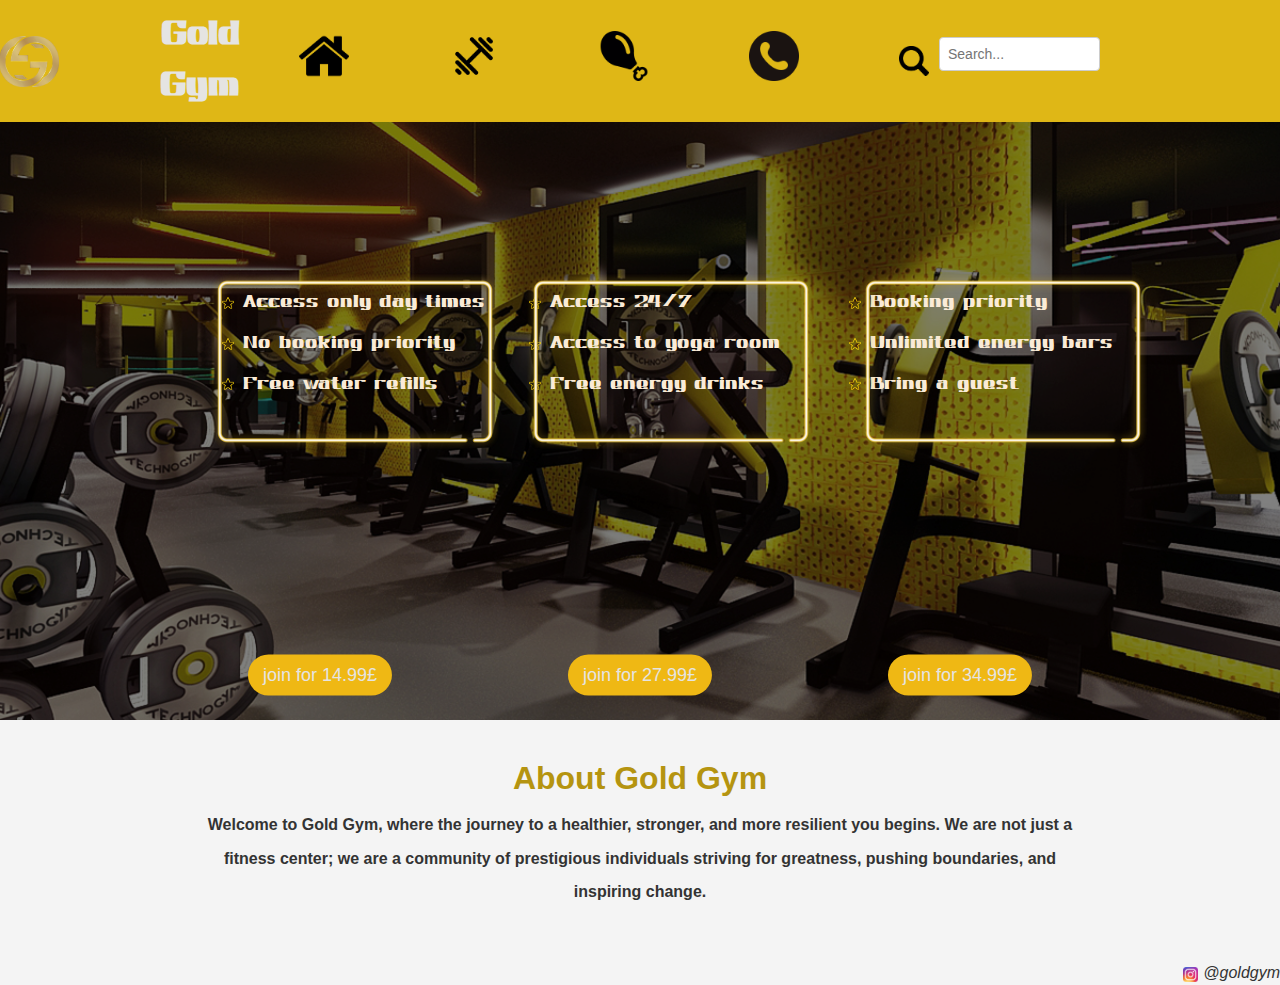
<file: index.html>
<!DOCTYPE html>
<html lang="en">
<head>
  <meta charset="UTF-8">
  <meta name="viewport" content="width=device-width, initial-scale=1.0">
  <title>Gold Gym</title>
  <link rel="stylesheet" href="styles.css">
</head>
<body>
  <header>
    <div class="menubar-container">
      <h1>Gold <br>Gym</h1>
      <nav class="navbar">
        <img src="GG-logo.png" class="gg-logo">
        <ul>
          <li><a href="index.html"><img src="home-icon.png" class="home-icon"></a></li>
          <li><a href="fitness.html"><img src="fitness-icon.png" class="fitness-icon"></a></li>
          <li><a href="food.html"><img src="food-icon.png" class="food-icon"></a></li>
          <li><a href="contact.html"><img src="contact-icon" class="contact-icon"></a></li>
        </ul>
      </nav>
      <div class="search-bar">
        <img src="search_icon.png" class="search-icon">
        <input type="text" placeholder="Search...">
      </div>
      
    </div>
  </header>
  <main>
    <button class="join1btn">join for 14.99£</button>
    <button class="join2btn">join for 27.99£</button>
    <button class="join3btn">join for 34.99£</button>
    <div id="gym-container"> 
       <img src="gym.jpg"  class="gym">
       <div class="col-1">
          <ul>
           <li> <img src="goldstar.png">Access only day times </li>
           <li> <img src="goldstar.png">No booking priority</li>
           <li> <img src="goldstar.png">Free water refills</li>
          </ul>
        </div>
        <div class ="border1">
          <img src="border.png"  class="border1">
        </div>
        <div class="col-2">
          <ul>
           <li> <img src="goldstar.png">Access 24/7 </li>
           <li> <img src="goldstar.png">Access to yoga room</li>
           <li> <img src="goldstar.png">Free energy drinks</li>
          </ul>
        </div>
        <div class ="border2">
          <img src="border.png"  class="border2">
        </div>
        <div class="col-3">
          <ul>
           <li> <img src="goldstar.png">Booking priority</li>
           <li> <img src="goldstar.png">Unlimited energy bars</li>
           <li> <img src="goldstar.png">Bring a guest</li>
          </ul>
        </div>
        <div class ="border3">
          <img src="border.png"  class="border3">
        </div>
    </div>
    </div>
    
    <div class="container">
      <div class="about-us">
        <br> 
        <h2>About Gold Gym</h2>
        <p><sub>Welcome to Gold Gym, 
          where the journey to a healthier,
           stronger, and more resilient you begins.
            We are not just a fitness center;
             we are a community of prestigious individuals striving for greatness, 
             pushing boundaries, and inspiring change.</sub></p>
      </div>
    </div>
   
  </main>

  <footer>  
  <div class="insta">
    <li><img src="insta_icon.png" class="insta_icon">@goldgym</li>
  </div>
</footer>
</body>
</html>
</file>
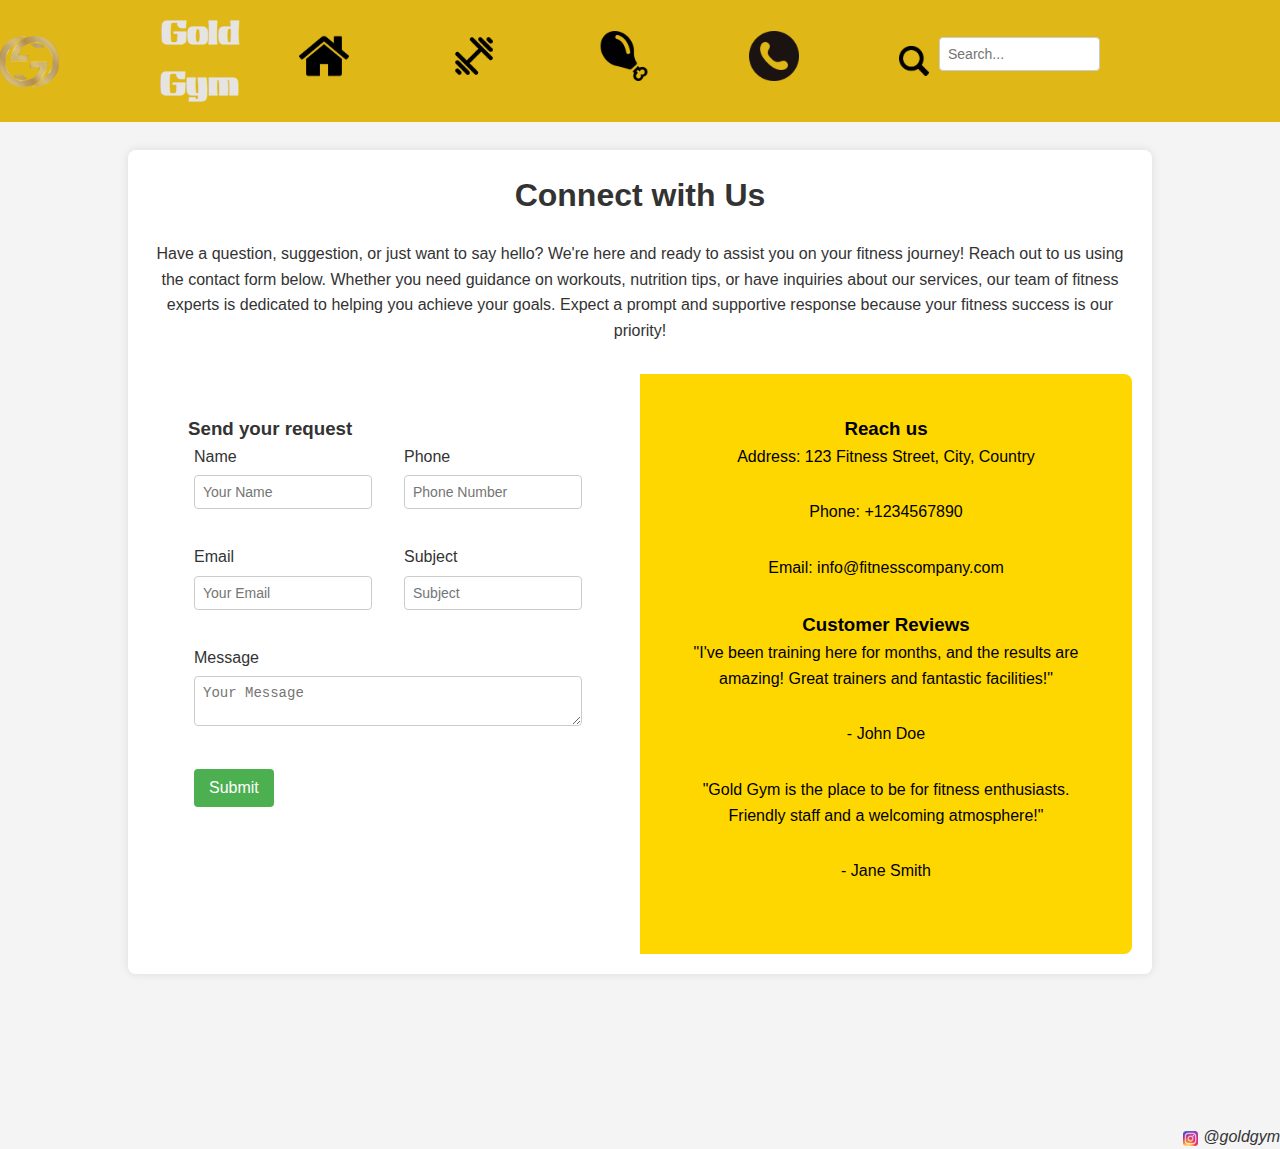
<file: contact.html>
<!DOCTYPE html>
<html lang="en">
<head>
    <meta charset="UTF-8">
  <meta name="viewport" content="width=device-width, initial-scale=1.0">
  <title>Gold Gym</title>
  <link rel="stylesheet" href="styles.css">
    
    <link rel="preconnect" href="https://fonts.googleapis.com">
    <link rel="preconnect" href="https://fonts.gstatic.com" crossorigin>
    <link href="https://fonts.googleapis.com/css2?family=Mulish:wght@200;300;500&display=swap" rel="stylesheet">
</head>
<body>
    <header>
        <div class="menubar-container">
          <h1>Gold <br>Gym</h1>
          <nav class="navbar">
            <img src="GG-logo.png" class="gg-logo">
            <ul>
              <li><a href="index.html"><img src="home-icon.png" class="home-icon"></a></li>
              <li><a href="fitness.html"><img src="fitness-icon.png" class="fitness-icon"></a></li>
              <li><a href="food.html"><img src="food-icon.png" class="food-icon"></a></li>
              <li><a href="contact.html"><img src="contact-icon" class="contact-icon"></a></li>
            </ul>
          </nav>
          <div class="search-bar">
            <img src="search_icon.png" class="search-icon">
            <input type="text" placeholder="Search...">
          </div>
          
        </div>
      </header>
    <div class="container-cp">
        <h1>Connect with Us</h1>
        <p>Have a question, suggestion, or just want to say hello? We're here and ready to assist you on your fitness journey! Reach out to us using the contact form below. Whether you need guidance on workouts, nutrition tips, or have inquiries about our services, our team of fitness experts is dedicated to helping you achieve your goals. Expect a prompt and supportive response because your fitness success is our priority!</p>
        <div class="contact-box">
            <div class="contact-left">
                <h3>Send your request</h3>
                <form>
                    <div class="input-row">
                        <div class="input-group">
                            <label for="name">Name</label>
                            <input type="text" id="name" placeholder="Your Name">
                        </div>
                        <div class="input-group">
                            <label for="phone">Phone</label>
                            <input type="text" id="phone" placeholder="Phone Number">
                        </div>
                    </div>
                    <div class="input-row">
                        <div class="input-group">
                            <label for="email">Email</label>
                            <input type="email" id="email" placeholder="Your Email">
                        </div>
                        <div class="input-group">
                            <label for="subject">Subject</label>
                            <input type="text" id="subject" placeholder="Subject">
                        </div>
                    </div>
                    <div class="input-group">
                        <label for="message">Message</label>
                        <textarea id="message" class="textarea" placeholder="Your Message"></textarea>
                    </div>
                    <button type="submit" class="submit-btn">Submit</button>
                </form>
            </div>

<div class="contact-right">
    <h3>Reach us</h3>
    <p>Address: 123 Fitness Street, City, Country</p>
    <p>Phone: +1234567890</p>
    <p>Email: info@fitnesscompany.com</p>

    
    <h3>Customer Reviews</h3>
    <div class="review">
        <p>"I've been training here for months, and the results are amazing! Great trainers and fantastic facilities!"</p>
        <p>- John Doe</p>
    </div>
    <div class="review">
        <p>"Gold Gym is the place to be for fitness enthusiasts. Friendly staff and a welcoming atmosphere!"</p>
        <p>- Jane Smith</p>
    </div>
</div>


            </div>
        </div>
    </div>
</body>
<footer>  
    <div class="insta">
      <li><img src="insta_icon.png" class="insta_icon">@goldgym</li>
    </div>
  </footer>
</html>
</file>
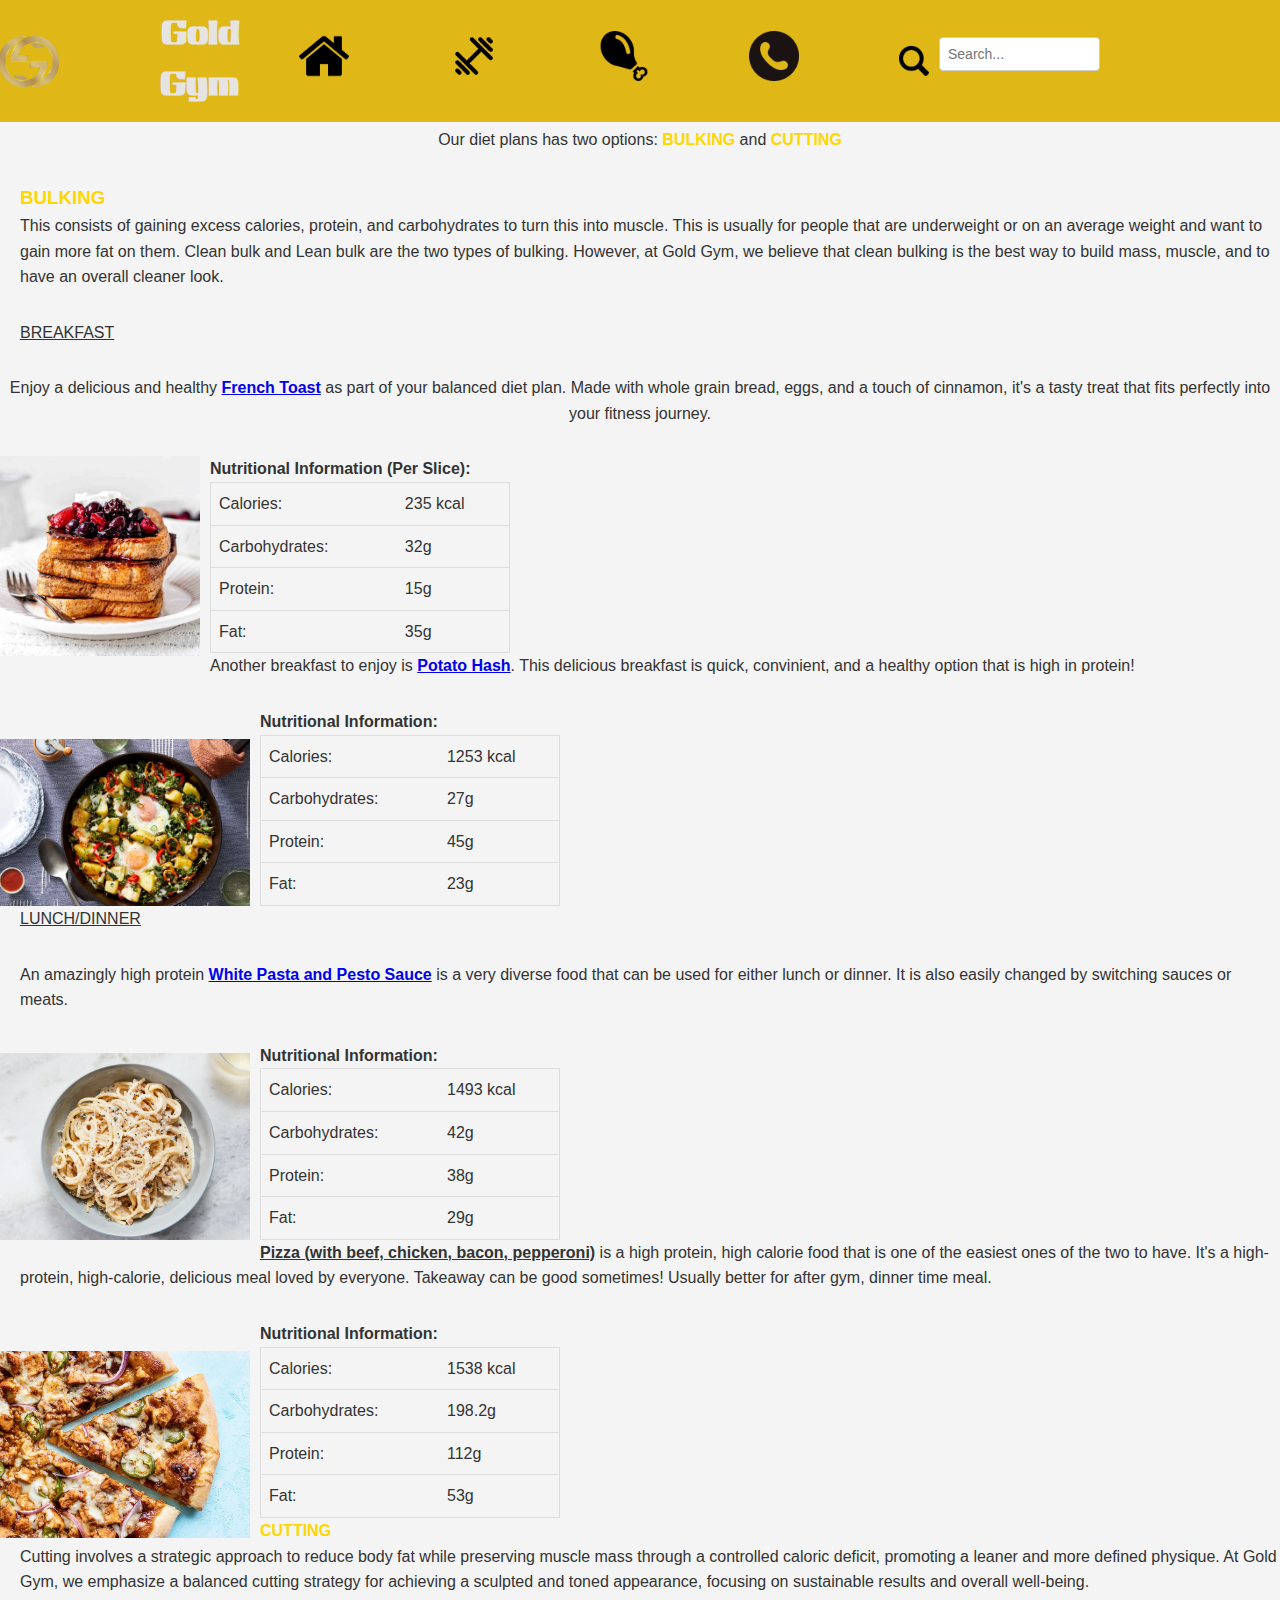
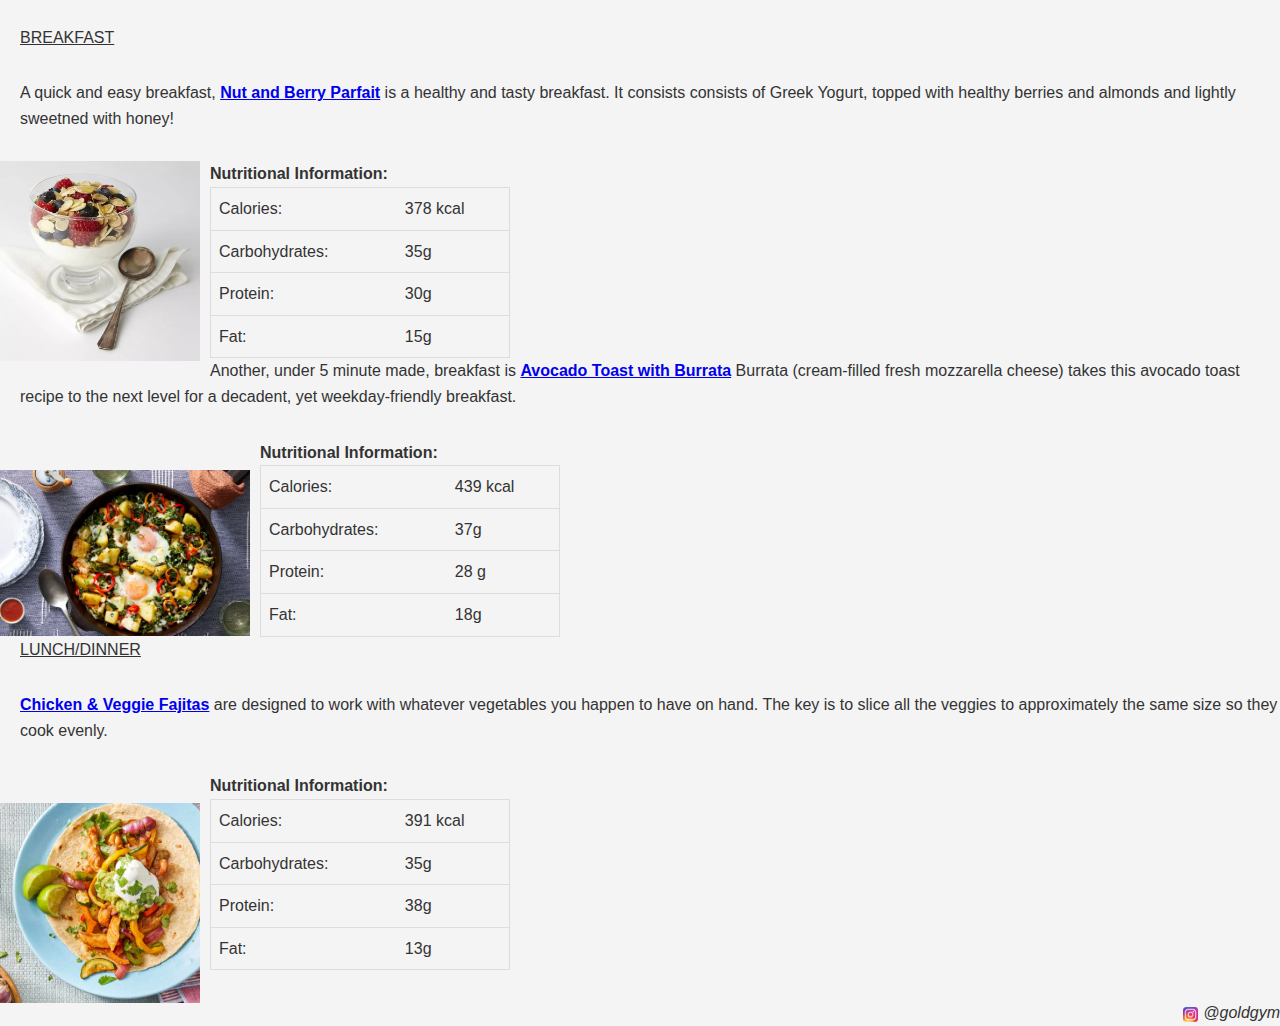
<file: food.html>
<!DOCTYPE html>
<html lang="en">
<head>
  <meta charset="UTF-8">
  <meta name="viewport" content="width=device-width, initial-scale=1.0">
  <title>Gold Gym</title>
  <link rel="stylesheet" href="styles.css">
  <style>

    .gold-gym-heading {
      font-weight: bold;
      text-decoration: underline;
    }
   
  </style>
</head>

</body>
  <header>
    <div class="menubar-container">
      
      <h1>Gold <br>Gym</h1>
      <nav class="navbar">
        <img src="GG-logo.png" class="gg-logo">
        <ul>
          <li><a href="index.html"><img src="home-icon.png" class="home-icon"></a></li>
          <li><a href="fitness.html"><img src="fitness-icon.png" class="fitness-icon"></a></li>
          <li><a href="food.html"><img src="food-icon.png" class="food-icon"></a></li>
          <li><a href="contact.html"><img src="contact-icon" class="contact-icon"></a></li>
        </ul>
      </nav>
      <div class="search-bar">
        <img src="search_icon.png" class="search-icon">
        <input type="text" placeholder="Search...">
      </div>
      
    </div>
  </header>
  <main>
    
   
  </main>

  <footer>  
  <div class="insta">
    <li><img src="insta_icon.png" class="insta_icon">@goldgym</li>
  </div>
</footer>
<main>
    <div class="gold-gym-heading">
      <h2>----------------------------------- </h2>
    </div>
  <div class="gym-info-container">
    <div class="gym-info">
      <h2><ins>Gold Gym’s Ultimate Diet Plan</ins></h2>

      <p>
        Our diet plans has two options: <span style="color: gold; font-weight: bold;">BULKING</span> and <span style="color: gold; font-weight: bold;">CUTTING</span> 
      </p>
      <h3 style="text-align: left; margin-left: 20px;"><span style="color: gold; font-weight: bold;">
        
         BULKING
         </span>
      </h3>
      <p style="text-align: left; margin-left: 20px;"> This consists of gaining excess calories, protein, and carbohydrates to turn this into muscle. This is usually for people that are underweight or on an average weight and want to gain more fat on them. Clean bulk and Lean bulk are the two types of bulking. However, at Gold Gym, we believe that clean bulking is the best way to build mass, muscle, and to have an overall cleaner look.</p>
      <p style="text-align: left; margin-left: 20px;"><ins>BREAKFAST <ins> </p>
        <p>
         Enjoy a delicious and healthy <a href="https://youtu.be/RNAFDVSzFa4?si=JvWTBkbqI9F0UtmG" target="_blank"><strong>French Toast</strong></a> as part of your balanced diet plan. Made with whole grain bread, eggs, and a touch of cinnamon, it's a tasty treat that fits perfectly into your fitness journey.
        </p>
        <img src="frenchToast.png" alt="French Toast" style="max-width: 200px; height: auto; float: left; margin-right:10px;">


        <h4 style="text-align: left; margin-left: 20px; list-style-type: none;">Nutritional Information (Per Slice):</h4>
        <table style="text-align: left; margin-left: 20px; border-collapse: collapse; width: 300px; border: 1px solid #ddd; border-radius: 5px;">
          <tr style="border-bottom: 1px solid #ddd;">
            <td style="padding: 8px;">Calories:</td>
            <td style="padding: 8px;">235 kcal</td>
          </tr>
          <tr style="border-bottom: 1px solid #ddd;">
            <td style="padding: 8px;">Carbohydrates:</td>
            <td style="padding: 8px;">32g</td>
          </tr>
          <tr style="border-bottom: 1px solid #ddd;">
            <td style="padding: 8px;">Protein:</td>
            <td style="padding: 8px;">15g</td>
          </tr>
          <tr>
            <td style="padding: 8px;">Fat:</td>
            <td style="padding: 8px;">35g</td>
          </tr>
        </table>
        <p style="text-align: left; margin-left: 20px;"> Another breakfast to enjoy is <a href="https://youtu.be/dLairfd8bZU?si=-b_fgFTD7iorwt_f" target="_blank"><strong>Potato Hash</strong></a>. This delicious breakfast is quick, convinient, and a healthy option that is high in protein!</p>
        <img src="potatoHash.png" alt="Potato Hash" style="max-width: 250px; height: auto; float: left; margin-right: 10px; margin-top: 30px;">

        <h4 style="text-align: left; margin-left: 20px; list-style-type: none;">Nutritional Information:</h4>
        <table style="text-align: left; margin-left: 20px; border-collapse: collapse; width: 300px; border: 1px solid #ddd; border-radius: 5px;">
          <tr style="border-bottom: 1px solid #ddd;">
            <td style="padding: 8px;">Calories:</td>
            <td style="padding: 8px;"> 1253 kcal</td>
          </tr>
          <tr style="border-bottom: 1px solid #ddd;">
            <td style="padding: 8px;">Carbohydrates:</td>
            <td style="padding: 8px;">27g</td>
          </tr>
          <tr style="border-bottom: 1px solid #ddd;">
            <td style="padding: 8px;">Protein:</td>
            <td style="padding: 8px;">45g</td>
          </tr>
          <tr>
            <td style="padding: 8px;">Fat:</td>
            <td style="padding: 8px;">23g</td>
          </tr>
        </table>

        
        
        <p style="text-align: left; margin-left: 20px;"><ins>LUNCH/DINNER<ins> </p>
          <p style="text-align: left; margin-left: 20px;"> An amazingly high protein  <a href="https://youtu.be/p7edUxCLOGw?si=Tz5qL8MDSntpkGnc" target="_blank"><strong>White Pasta and Pesto Sauce</strong></a> is a very diverse food that can be used for either lunch or dinner. It is also easily changed by switching sauces or meats.</p>
          <img src="whitepesto.png" alt="Potato Hash" style="max-width: 250px; height: auto; float: left; margin-right: 10px; margin-top: 10px;">

          <h4 style="text-align: left; margin-left: 20px; list-style-type: none;">Nutritional Information:</h4>
          <table style="text-align: left; margin-left: 20px; border-collapse: collapse; width: 300px; border: 1px solid #ddd; border-radius: 5px;">
            <tr style="border-bottom: 1px solid #ddd;">
              <td style="padding: 8px;">Calories:</td>
              <td style="padding: 8px;"> 1493 kcal</td>
            </tr>
            <tr style="border-bottom: 1px solid #ddd;">
              <td style="padding: 8px;">Carbohydrates:</td>
              <td style="padding: 8px;">42g</td>
            </tr>
            <tr style="border-bottom: 1px solid #ddd;">
              <td style="padding: 8px;">Protein:</td>
              <td style="padding: 8px;">38g</td>
            </tr>
            <tr>
              <td style="padding: 8px;">Fat:</td>
              <td style="padding: 8px;">29g</td>
            </tr>
          </table>
          <p style="text-align: left; margin-left: 20px;"><ins><strong>Pizza (with beef, chicken, bacon, pepperoni)</strong></ins> is a high protein, high calorie food that is one of the easiest ones of the two to have. It's a high-protein, high-calorie, delicious meal loved by everyone. Takeaway can be good sometimes! Usually better for after gym, dinner time meal. </p>
          <img src="pizza.png" alt="Potato Hash" style="max-width: 250px; height: auto; float: left; margin-right: 10px; margin-top: 30px;">

            <h4 style="text-align: left; margin-left: 20px; list-style-type: none;">Nutritional Information:</h4>
            <table style="text-align: left; margin-left: 20px; border-collapse: collapse; width: 300px; border: 1px solid #ddd; border-radius: 5px;">
              <tr style="border-bottom: 1px solid #ddd;">
                <td style="padding: 8px;">Calories:</td>
                <td style="padding: 8px;"> 1538 kcal</td>
              </tr>
              <tr style="border-bottom: 1px solid #ddd;">
                <td style="padding: 8px;">Carbohydrates:</td>
                <td style="padding: 8px;">198.2g</td>
              </tr>
              <tr style="border-bottom: 1px solid #ddd;">
                <td style="padding: 8px;">Protein:</td>
                <td style="padding: 8px;">112g</td>
              </tr>
              <tr>
                <td style="padding: 8px;">Fat:</td>
                <td style="padding: 8px;">53g</td>
              </tr>
            </table>
            
            <h4 style="text-align: left; margin-left: 20px;"><span style="color: gold; font-weight: bold;">CUTTING</span>
              </h4>
            <p style="text-align: left; margin-left: 20px;">
              Cutting involves a strategic approach to reduce body fat while preserving muscle mass through a controlled caloric deficit, promoting a leaner and more defined physique. At Gold Gym, we emphasize a balanced cutting strategy for achieving a sculpted and toned appearance, focusing on sustainable results and overall well-being.

            </p>
            <p style="text-align: left; margin-left: 20px;"><ins>BREAKFAST <ins> </p>
              <p style="text-align: left; margin-left: 20px;"> A quick and easy breakfast, <a href="https://youtu.be/aYwkYRm12QM?si=0Pv-mz43Mc0oYnLO" target="_blank"><strong>Nut and Berry Parfait</strong></a> is a healthy and tasty breakfast. It consists consists of Greek Yogurt, topped with healthy berries and almonds and lightly sweetned with honey!</p>
              <img src="nutbrekky.webp" alt="Potato Hash" style="max-width: 200px; height: auto; float: left; margin-right: 10px;">


              <h4 style="text-align: left; margin-left: 20px; list-style-type: none;">Nutritional Information:</h4>
              <table style="text-align: left; margin-left: 20px; border-collapse: collapse; width: 300px; border: 1px solid #ddd; border-radius: 5px;">
                <tr style="border-bottom: 1px solid #ddd;">
                  <td style="padding: 8px;">Calories:</td>
                  <td style="padding: 8px;"> 378 kcal</td>
                </tr>
                <tr style="border-bottom: 1px solid #ddd;">
                  <td style="padding: 8px;">Carbohydrates:</td>
                  <td style="padding: 8px;">35g</td>
                </tr>
                <tr style="border-bottom: 1px solid #ddd;">
                  <td style="padding: 8px;">Protein:</td>
                  <td style="padding: 8px;">30g</td>
                </tr>
                <tr>
                  <td style="padding: 8px;">Fat:</td>
                  <td style="padding: 8px;">15g</td>
                </tr>
              </table>
              

              <p style="text-align: left; margin-left: 20px;"> Another, under 5 minute made, breakfast is <a href="https://www.eatingwell.com/recipe/270513/avocado-toast-with-burrata/" target="_blank"><strong>Avocado Toast with Burrata</strong></a> Burrata (cream-filled fresh mozzarella cheese) takes this avocado toast recipe to the next level for a decadent, yet weekday-friendly breakfast.</p>
              <img src="potatoHash.png" alt="Potato Hash" style="max-width: 250px; height: auto; float: left; margin-right: 10px; margin-top: 30px;">


              <h4 style="text-align: left; margin-left: 20px; list-style-type: none;">Nutritional Information:</h4>
              <table style="text-align: left; margin-left: 20px; border-collapse: collapse; width: 300px; border: 1px solid #ddd; border-radius: 5px;">
                <tr style="border-bottom: 1px solid #ddd;">
                  <td style="padding: 8px;">Calories:</td>
                  <td style="padding: 8px;"> 439 kcal</td>
                </tr>
                <tr style="border-bottom: 1px solid #ddd;">
                  <td style="padding: 8px;">Carbohydrates:</td>
                  <td style="padding: 8px;">37g</td>
                </tr>
                <tr style="border-bottom: 1px solid #ddd;">
                  <td style="padding: 8px;">Protein:</td>
                  <td style="padding: 8px;">28  g</td>
                </tr>
                <tr>
                  <td style="padding: 8px;">Fat:</td>
                  <td style="padding: 8px;">18g</td>
                </tr>
              </table>
              <p style="text-align: left; margin-left: 20px;"><ins>LUNCH/DINNER<ins> </p>
                <p style="text-align: left; margin-left: 20px;"><a href="https://youtube.com/shorts/oI_xoCHHaQ0?si=bM8fzuvgphBI_--o" target="_blank"><strong>Chicken & Veggie Fajitas</strong></a> are designed to work with whatever vegetables you happen to have on hand. The key is to slice all the veggies to approximately the same size so they cook evenly.</p>
                <img src="chickenveggie.png" alt="Chicken and Veggie Fajitas" style="max-width: 200px; height: auto; float: left; margin-right: 10px; margin-top: 30px;">

                <h4 style="text-align: left; margin-left: 20px; list-style-type: none;">Nutritional Information:</h4>
                <table style="text-align: left; margin-left: 20px; border-collapse: collapse; width: 300px; border: 1px solid #ddd; border-radius: 5px;">
                  <tr style="border-bottom: 1px solid #ddd;">
                    <td style="padding: 8px;">Calories:</td>
                    <td style="padding: 8px;"> 391 kcal</td>
                  </tr>
                  <tr style="border-bottom: 1px solid #ddd;">
                    <td style="padding: 8px;">Carbohydrates:</td>
                    <td style="padding: 8px;">35g</td>
                  </tr>
                  <tr style="border-bottom: 1px solid #ddd;">
                    <td style="padding: 8px;">Protein:</td>
                    <td style="padding: 8px;">38g</td>
                  </tr>
                  <tr>
                    <td style="padding: 8px;">Fat:</td>
                    <td style="padding: 8px;">13g</td>
                  </tr>
                </table>
              

            

          
        
        
      </p>
    </div>
  </div>
</main>
<footer>  
  <div class="insta">
    <li><img src="insta_icon.png" class="insta_icon">@goldgym</li>
  </div>
</footer>
</body>
</html>
</file>
<file: styles.css>
/* Home page */

@font-face {
  font-family:custom ;
  src: url(font.ttf);
} 
body {
  font-family: Arial, sans-serif;
  margin: 0;
  padding: 0;
}
.menubar-container {
  width: 75%;
  margin: 0 auto;
  display: flex;
  justify-content: space-between;
  align-items: center;
}
.container {
  width: 70%;
  margin: 0 auto;
  overflow: hidden;
  display: flex;
  justify-content: space-between;
  align-items: center;
}

header {
  background-color: #dfb716;
  color: #E5E4E2;
  padding: 0px 0;
  text-align: center;
  position: fixed;
  top:0px;
  right:0px;
  left:0px;
  z-index: 1000;
  font-family:custom ;
  }

header h1 {
  margin: 10px 0; 
  text-align: center;
  
  
}
.navbar {
  display: flex;
  justify-content: flex-start;
  align-items: center;
  margin-right: 0px;
}
.gg-logo{
  width: 60px;
  transform: translate(-400%,0%);
  left: 0%;
  z-index: 1000;
}
nav ul {
  list-style: none;
  margin: 0;
  padding: 0;
}

nav ul li {
  display: inline;
  margin-right:100px;
}

nav ul li a {
  color: #E5E4E2;
  text-decoration: none;
}


.navbar ul {
  list-style: none;
  display: flex;
}

.navbar li {
  margin: -20 15px;
}

.navbar a {
  text-decoration: none;
  color: #E5E4E2;
  font-weight: bold;
  font-size: 18px;
  transition: color 0.3s ease;
}

.home-icon{
  width: 50px;
}
.fitness-icon{
  width: 50px;
}
.food-icon{
  width: 50px;
}
.contact-icon{
  width: 50px;
}
.search-bar {
  display: flex;
  align-items: center; 
  width: auto; 
  padding-right: 20px; 
}

.search-bar input {
  padding: 8px;
  border-radius: 100px;
}

.search-bar img {
  width: 30px;
  height: 30px;
  margin-right: 10px; 
}
main {
  padding: 0px 0;
  text-align: center;
}
.about-us h2 {
  color:#B59410;
  font-size:xx-large;
}
.about-us p {
    font-weight: bold;
    font-size: larger;
}
footer {
  display: flex;
  justify-content: flex-end;
  align-items: left; 
  margin-top:25px;
  font-style:oblique;
  font:bold;#
  
}
.insta{
  list-style: none;
}
.insta_icon {
  list-style: none; 
  left: 100%;
  width: 15px;
  margin-bottom: -4px;
  margin-right: 5px;
}

.join1btn{
  z-index: 100;
  position: absolute;
  top: 75%;
  left: 25%;
  transform: translate(-50%, -50%);
  padding: 10px 15px;
  background-color: #EFB814;
  color: #E5E4E2;
  border: none;
  border-radius: 100px;
  font-size: 18px;
  cursor: pointer;
}
.join2btn{
  z-index: 10;
  position: absolute;
  top: 75%;
  left: 50%;
  transform: translate(-50%, -50%);
  padding: 10px 15px;
  background-color: #EFB814;
  color: #E5E4E2;
  border: none;
  border-radius: 100px;
  font-size: 18px;
  cursor: pointer;
}
.join3btn{
  z-index: 10;
  position: absolute;
  top: 75%;
  left:75%;
  transform: translate(-50%, -50%);
  padding: 10px 15px;
  background-color: #EFB814;
  color: #E5E4E2;
  border: none;
  border-radius: 100px;
  font-size: 18px;
  cursor: pointer;
}
#gym-container{position: relative;}
.gym {
  width:100%;
  height:100%;
  filter: brightness(50%);
}
.col-1 ul{
  list-style: none;
  position: absolute;
  top: 38%; 
  left: 17%;
  color: antiquewhite;
  font-size:18px;
  font-family:custom ;
}
.col-1 ul li{
  display: flex;
  align-items: center;
  margin: 12px 0;
}
.col-1 ul li img{
  width: 20px;
  margin-right: 5px;
}
.border1{
  width:300px;
  position: absolute;
  top: 37%; 
  left: 13%;
  

}
.col-2 ul{
  list-style: none;
  position: absolute;
  top: 38%; 
  left: 41%;
  color: antiquewhite;
  font-size:18px;
  font-family:custom ;
}
.col-2 ul li{
  display: flex;
  align-items: center;
  margin: 12px 0;
}
.col-2 ul li img{
  width: 20px;
  margin-right: 5px;
}
.border2{
  width:300px;
  position: absolute;
  top: 37%; 
  left: 33%;
  

}
.col-3 ul{
  list-style: none;
  position: absolute;
  top: 38%; 
  left: 66%;
  color: antiquewhite;
  font-size:18px;
  font-family:custom ;
}
.col-3 ul li{
  display: flex;
  align-items: center;
  margin: 12px 0;
}
.col-3 ul li img{
  width: 20px;
  margin-right: 5px;
}
.border3{
  width:300px;
  position: absolute;
  top: 37%; 
  left:54%;
}
/* Exercise page */
#background-f{position: relative; font-family:custom ;}
.fitnessbg{
  width: 100%;
  height: 100%;
  filter: brightness(50%);
}
#background-f h1 {
  color: #E5E4E2;
  font-size: 24px;
  font-weight: bold;
  position: absolute; 
  top: 20%; 
  left: 50%; 
  transform: translate(-50%, -51%); 
  
}
.exercise-border1{
  position: absolute;
  top: 40%;
  left: 10%;
  transform: translate(7%, -51%);
  width: 320px;
  height: 180px;
  z-index: 10;
  
}
.exercise-border2{
  position: absolute;
  top: 40%;
  left: 30%;
  transform: translate(43%, -51%); 
  width: 320px;
  height: 180px;
  z-index: 10;
  
}
.exercise-border3{
  position: absolute;
  top: 40%;
  left: 60%;
  transform: translate(43%, -51%); 
  width: 320px;
  height: 180px;
  z-index: 10;
  
}
.exercise-border4{
  position: absolute;
  top: 80%;
  left: 60%;
  transform: translate(43%, -51%);
  width: 320px;
  height: 180px;
  z-index: 10;
  
}
.exercise-border5{
  position: absolute;
  top: 80%;
  left: 30%;
  transform: translate(43%, -51%);
  width: 320px;
  height: 180px;
  z-index: 10;
  
}
.exercise-border6{
  position: absolute;
  top: 80%;
  left: 10%;
  transform: translate(7%, -51%);
  width: 320px;
  height: 180px;
  z-index: 10;
  
}
.benchpress-mp4{
  position: absolute;
  top: 40%;
  left: 10%;
  transform: translate(10%, -50%); 

}
.Chestfly-mp4{
  position: absolute;
  top: 40%;
  left: 30%;
  transform: translate(50%, -50%); 

}
.Pushup-mp4{
  position: absolute;
  top: 40%;
  left: 60%;
  transform: translate(50%, -50%); 

}
#background-f h2 {
  color: #E5E4E2;
  font-size: 24px;
  font-weight: bold;
  position: absolute; 
  top: 55%; 
  left: 50%; 
  transform: translate(-50%, -50%);
  z-index: 1;

}
.pullup-mp4{
  position: absolute;
  top: 80%;
  left: 60%;
  transform: translate(50%, -50%); 

}
.landmine-mp4{
  position: absolute;
  top: 80%;
  left: 30%;
  transform: translate(50%, -50%); 

}
.latpulldown-mp4{
  position: absolute;
  top: 80%;
  left: 10%;
  transform: translate(10%, -50%); 

}
#background2-f{position: relative; font-family:custom ;}
.fitnessbg2{
  width: 100%;
  height: 100%;
  filter: brightness(50%);
  transform: translate(0%, -1%); 

}

#background2-f h1 {
  color: #E5E4E2;
  font-size: 24px;
  font-weight: bold;
  position: absolute; 
  top: 20%; 
  left: 50%; 
  transform: translate(-50%, -50%); 

}
.exercise-border7{
  position: absolute;
  top: 40%;
  left: 10%;
  transform: translate(7%, -51%);
  width: 320px;
  height: 180px;
  z-index: 10;
  
}
.exercise-border8{
  position: absolute;
  top: 40%;
  left: 30%;
  transform: translate(43%, -51%); 
  width: 320px;
  height: 180px;
  z-index: 10;
  
}
.exercise-border9{
  position: absolute;
  top: 40%;
  left: 60%;
  transform: translate(43%, -51%); 
  width: 320px;
  height: 180px;
  z-index: 10;
  
}
.exercise-border10{
  position: absolute;
  top: 80%;
  left: 60%;
  transform: translate(43%, -51%);
  width: 320px;
  height: 180px;
  z-index: 10;
  
}
.exercise-border11{
  position: absolute;
  top: 80%;
  left: 30%;
  transform: translate(43%, -51%);
  width: 320px;
  height: 180px;
  z-index: 10;
  
}
.exercise-border12{
  position: absolute;
  top: 80%;
  left: 10%;
  transform: translate(7%, -51%);
  width: 320px;
  height: 180px;
  z-index: 10;
  
}
.legpress-mp4{
  position: absolute;
  top: 40%;
  left: 10%;
  transform: translate(10%, -50%); 

}
.legcurl-mp4{
  position: absolute;
  top: 40%;
  left: 30%;
  transform: translate(50%, -50%); 
}
  .bulgarian-mp4{
    position: absolute;
    top: 40%;
    left: 60%;
    transform: translate(50%, -50%); 
  }
  #background2-f h2 {
    color: #E5E4E2;
    font-size: 24px;
    font-weight: bold;
    position: absolute; 
    top: 55%; 
    left: 50%; 
    transform: translate(-50%, -50%);
    z-index: 1;
  }
  .yoga-mp4{
    position: absolute;
    top: 80%;
    left: 10%;
    transform: translate(10%, -50%); 
  
  }
  .wallwalk-mp4{
    position: absolute;
    top: 80%;
    left: 60%;
    transform: translate(50%, -50%); 
  }
  .hangingcurl-mp4{
    position: absolute;
    top: 80%;
    left: 30%;
    transform: translate(50%, -50%); 
  }
/* contact page */
        * {
            margin: 0;
            padding: 0;
            box-sizing: border-box;
        }

        body {
            background: #f4f4f4;
            font-size: 16px;
            line-height: 1.6;
            color: #333;
            margin: 0;
        }

        .container-cp {
            width: 80%;
            margin: 150px auto;
            padding: 20px;
            background: #fff;
            border-radius: 8px;
            box-shadow: 0 0 10px rgba(0, 0, 0, 0.1);
        }

        .contact-box {
            display: flex;
            border-radius: 8px;
            overflow: hidden;
        }

        .contact-left {
            flex: 1;
            padding: 40px;
        }

        .contact-right {
            flex: 1;
            padding: 40px;
            background: #ffd700;
            color: black;
            display: flex;
            flex-direction: column;
            justify-content: center;
            align-items: center;
        }

        h1 {
            margin-bottom: 20px;
            text-align: center;
        }

        p {
            text-align: center;
            margin-bottom: 30px;
        }

        form {
            max-width: 400px;
            margin: 0 auto;
        }

        label {
            display: block;
            margin-bottom: 6px;
        }

        input[type="text"],
        input[type="email"] {
            width: calc(100% - 12px);
            padding: 8px;
            margin-bottom: 15px;
            border: 1px solid #ccc;
            border-radius: 4px;
            font-size: 14px;
        }

        .input-row {
            display: flex;
            flex-wrap: wrap;
            justify-content: space-between;
        }

        .input-group {
            flex-basis: calc(50% - 10px);
            margin-bottom: 20px;
        }

        .textarea {
            width: calc(100% - 12px);
            padding: 8px;
            margin-bottom: 15px;
            border: 1px solid #ccc;
            border-radius: 4px;
            font-size: 14px;
            resize: vertical;
        }

        .submit-btn {
            background-color: #4caf50;
            color: white;
            padding: 10px 15px;
            border: none;
            border-radius: 4px;
            cursor: pointer;
            font-size: 16px;
        }

        .submit-btn:hover {
            background-color: #45a049; font-family: 'Mulish', sans-serif;
           
        }
</file>
